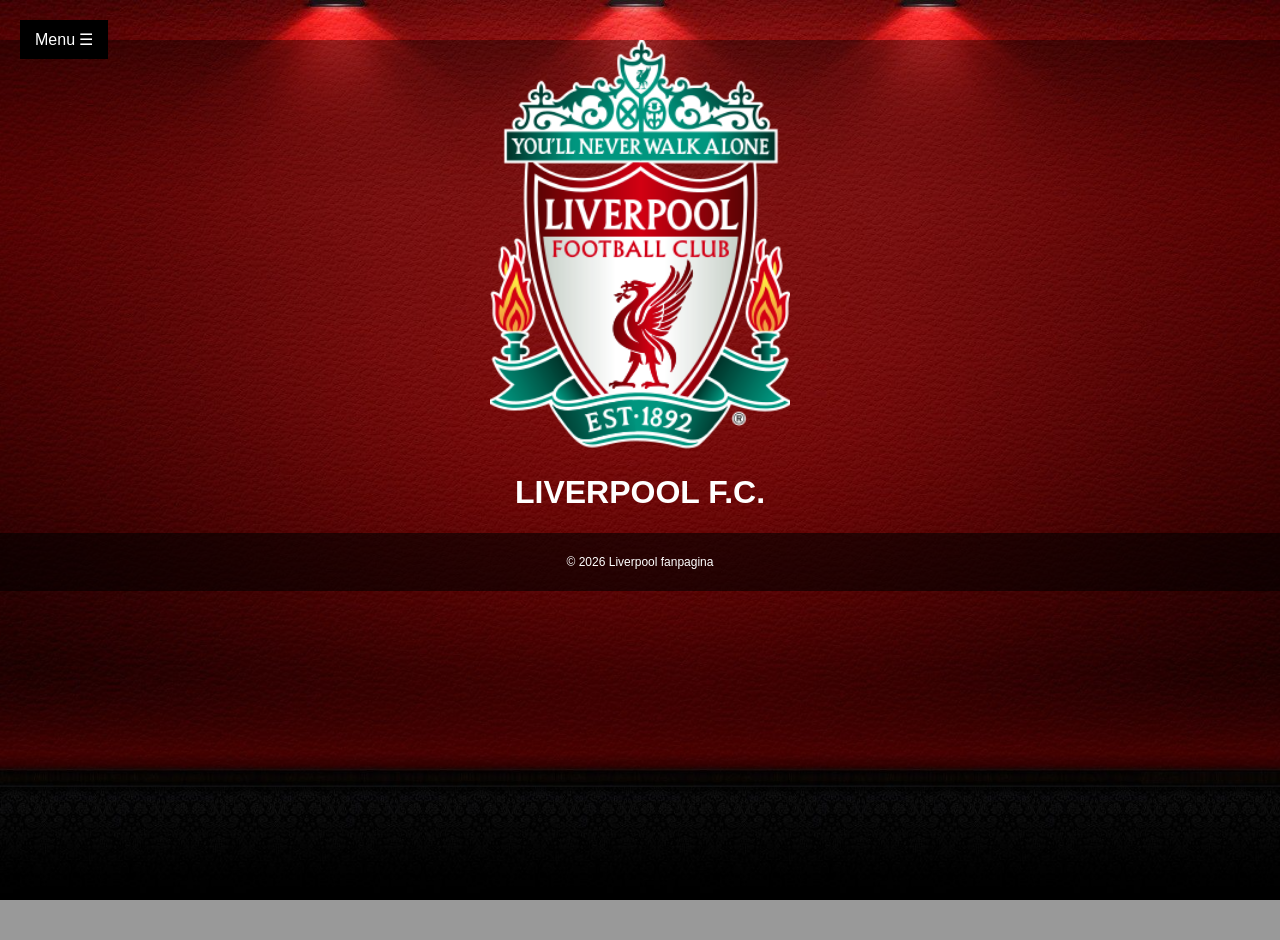
<file: index.html>
<!DOCTYPE html>
<html lang="nl">
<head>
    <meta charset="UTF-8">
    <title>liverpool home</title>
<link rel="stylesheet" href="style.css">
    
</head>

<body>

    <div class="overlay">


        <nav>
            <div class="menu">
                <button>Menu ☰</button>
                <div class="menu-content">
                    <a href="liv_gs.html">Geschiedenis</a>
                    <a href="liv_spelers.html">Spelers</a>
                    <a href="Liv_stadion.html">Stadion</a>
                    <a href="liv_contact.html">Contact</a>
                </div>
            </div>
        </nav>

       
        <header class="header">
            <img src="afb/liver.png" alt="Liverpool logo">
            <h1>LIVERPOOL F.C.</h1>
        </header>

       
        <main>
            
        </main>

      
        <footer>
            <p>© 2026 Liverpool fanpagina</p>
        </footer>

    </div>

</body>
</html>
</file>
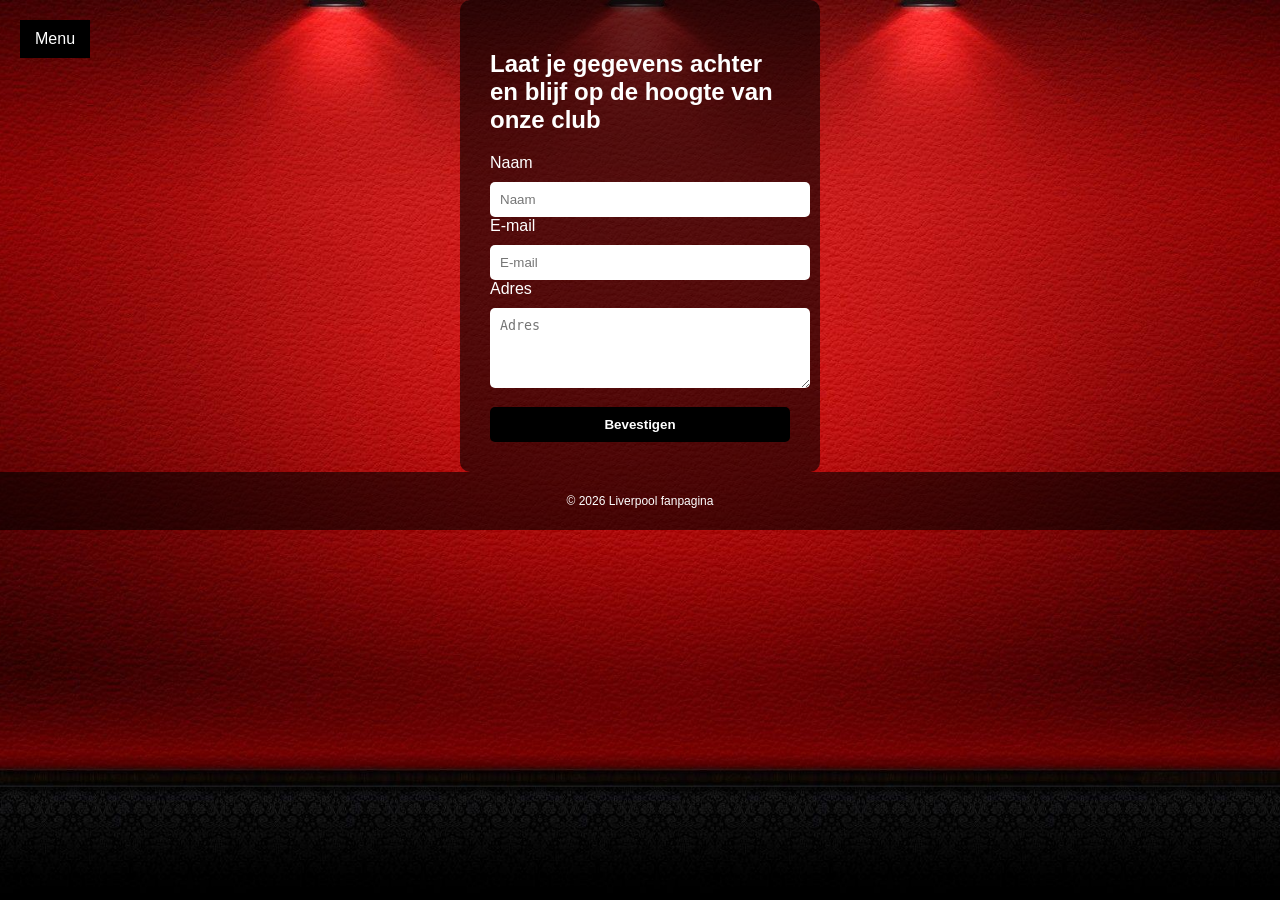
<file: liv_contact.html>
<!DOCTYPE html>
<html lang="nl">
<head>
    <meta charset="UTF-8">
    <title>Contact</title>
<link rel="stylesheet" href="style.css">



</head>

<body>


<nav>
<div class="menu">
    <button>Menu</button>
    <div class="dropdown">
        <a href="index.html">Home</a>
        <a href="liv_spelers.html">Spelers</a>
        <a href="liv_stadion.html">Stadion</a>
        <a href="liv_gs.html">Geschiedenis</a>
    </div>
</div>
</nav>


<main>
<section class="formulier">
    <h2>Laat je gegevens achter en blijf op de hoogte van onze club</h2>

    <form>
        <label>Naam</label>
        <input type="text" placeholder="Naam" required>

        <label>E-mail</label>
        <input type="email" placeholder="E-mail" required>

        <label>Adres</label>
        <textarea placeholder="Adres" rows="4"></textarea>

        <button type="submit">Bevestigen</button>
    </form>
</section>
</main>


<footer>
    <p>© 2026 Liverpool fanpagina</p>
</footer>

</body>
</html>
</file>
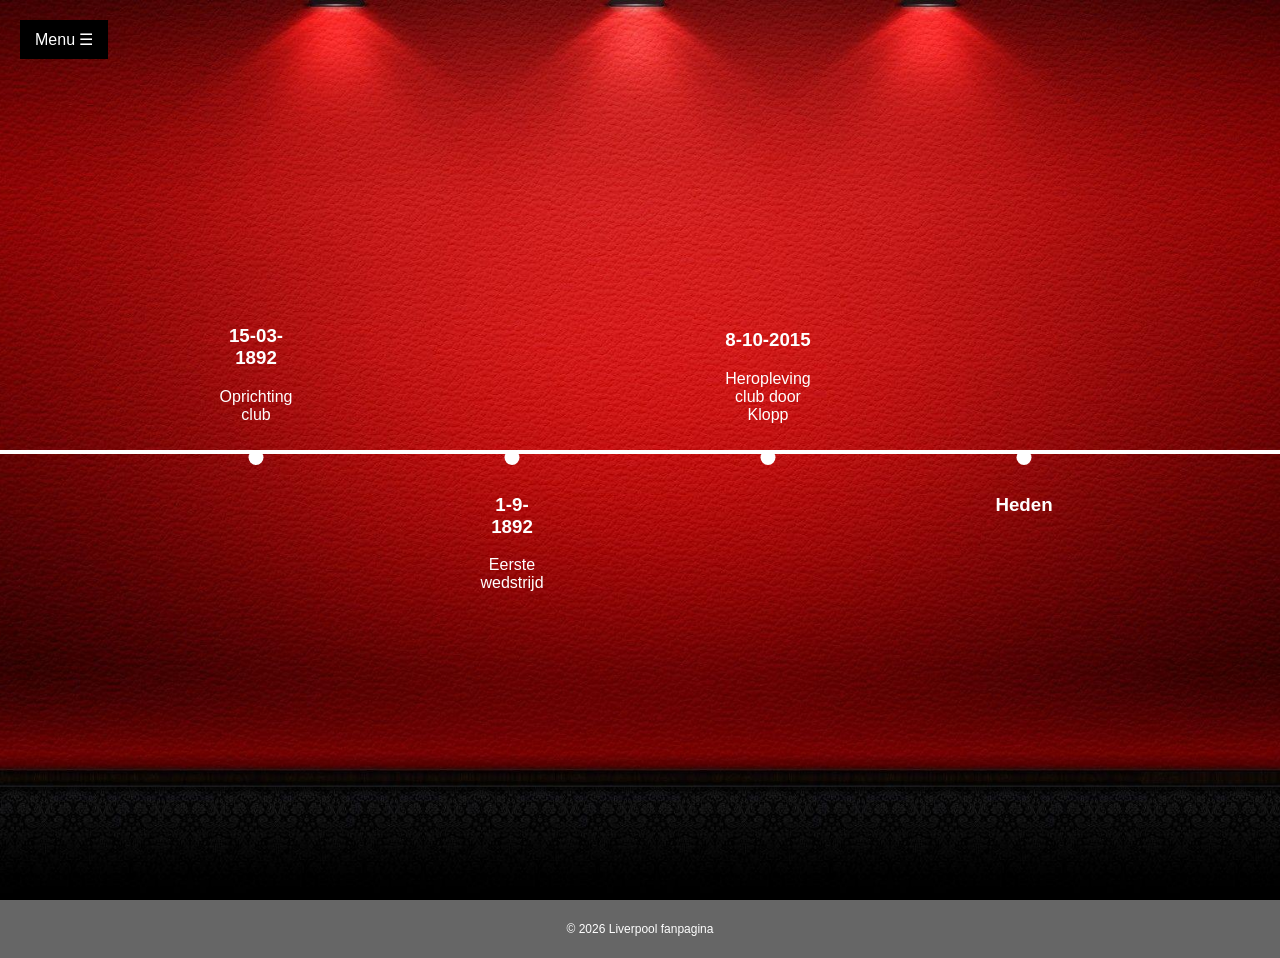
<file: liv_gs.html>
<!DOCTYPE html>
<html lang="nl">
<head>

    <meta charset="UTF-8">
    <title>geschiedenis</title>
<link rel="stylesheet" href="style.css">
    
    
</head>

<body>

 
    <nav>
        <div class="menu">
            <button>Menu ☰</button>
            <div class="menu-content">
                <a href="index.html">Home</a>
                <a href="liv_spelers.html">Spelers</a>
                <a href="liv_stadion.html">Stadion</a>
                <a href="liv_contact.html">Contact</a>
            </div>
        </div>
    </nav>

   
    <main>
        <div class="timeline">
            <div class="lijn"></div>

            <div class="event boven" style="left: 20%;">
                <div class="dot"></div>
                <div class="content">
                    <h3>15-03-1892</h3>
                    <p>Oprichting club</p>
                </div>
            </div>

            <div class="event onder" style="left: 40%;">
                <div class="dot"></div>
                <div class="content">
                    <h3>1-9-1892</h3>
                    <p>Eerste wedstrijd</p>
                </div>
            </div>

            <div class="event boven" style="left: 60%;">
                <div class="dot"></div>
                <div class="content">
                    <h3>8-10-2015</h3>
                    <p>Heropleving club door Klopp</p>
                </div>
            </div>

            <div class="event onder" style="left: 80%;">
                <div class="dot"></div>
                <div class="content">
                    <h3>Heden</h3>
                    <p></p>
                </div>
            </div>

        </div>
    </main>

    <footer>
        <p>© 2026 Liverpool fanpagina</p>
    </footer>

</body>
</html>
</file>
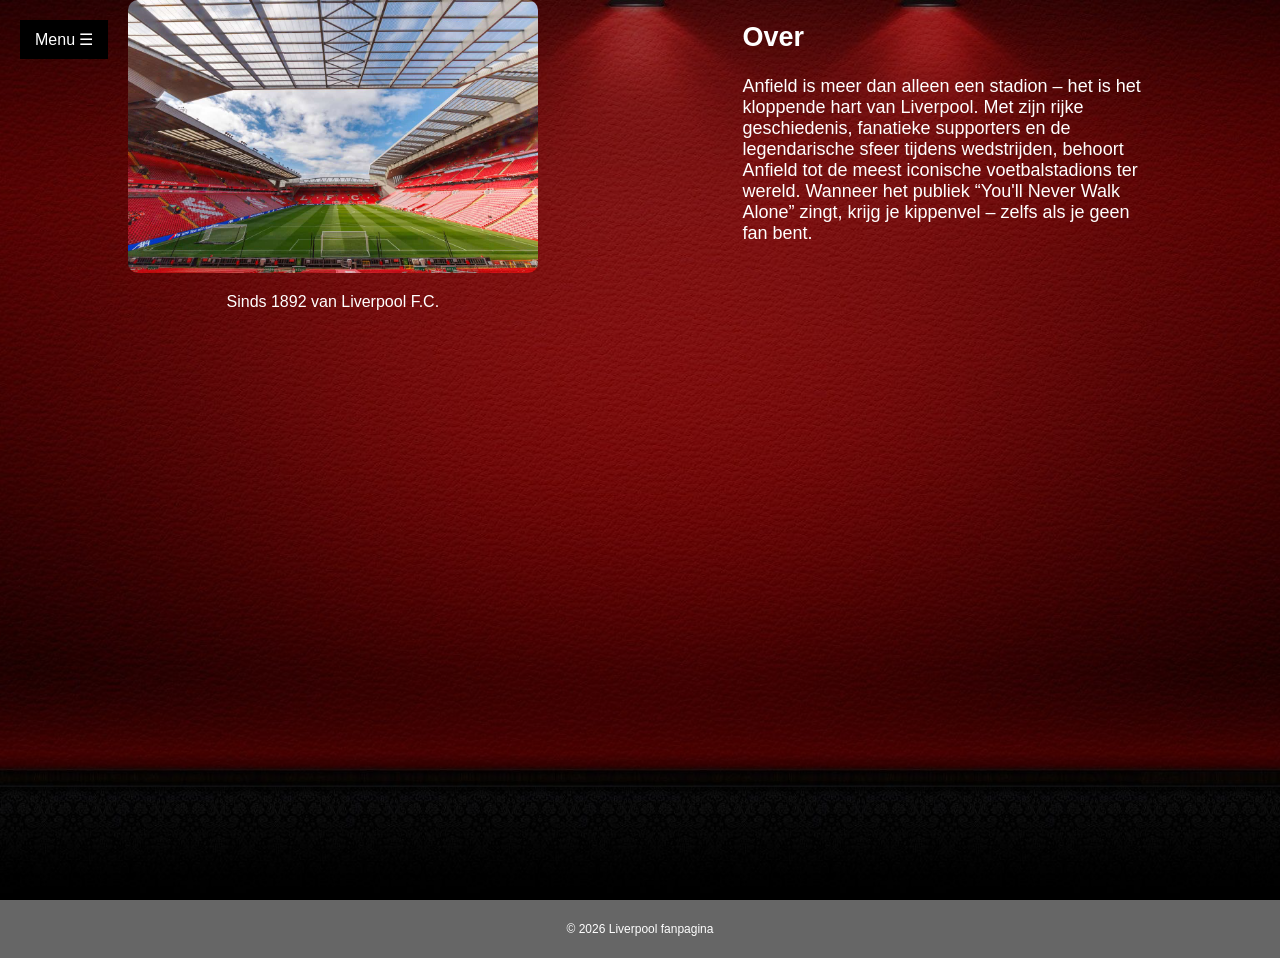
<file: liv_stadion.html>
<!DOCTYPE html>
<html lang="nl">
<head>
    <meta charset="UTF-8">
    <title>Stadion</title>
<link rel="stylesheet" href="style.css">
   
</head>

<body>

   
    <nav>
        <div class="menu">
            <button>Menu ☰</button>
            <div class="menu-content">
                <a href="index.html">Home</a>
                <a href="liv_gs.html">Geschiedenis</a>
                <a href="liv_spelers.html">Spelers</a>
                <a href="liv_contact.html">Contact</a>
            </div>
        </div>
    </nav>

    
    <main>
        <section class="overlay">
            <div class="container">

                <div class="middle">
                    <img src="afb/anfield.jpg" alt="Anfield stadion">
                    <p>Sinds 1892 van Liverpool F.C.</p>
                </div>

                <div class="right">
                    <h2>Over</h2>
                    <p>
                        Anfield is meer dan alleen een stadion – het is het kloppende hart van Liverpool.
                        Met zijn rijke geschiedenis, fanatieke supporters en de legendarische sfeer tijdens wedstrijden,
                        behoort Anfield tot de meest iconische voetbalstadions ter wereld.
                        Wanneer het publiek “You'll Never Walk Alone” zingt, krijg je kippenvel – zelfs als je geen fan bent.
                    </p>
                </div>

            </div>
        </section>
    </main>


    <footer>
        <p>© 2026 Liverpool fanpagina</p>
    </footer>

</body>
</html>
</file>
<file: style.css>
body {
    margin: 0;
    font-family: Arial, sans-serif;

    background-image: url("afb/achtergrond.jpg");
    background-size: cover;
    background-position: center;
    background-repeat: no-repeat;

    color: white;
}


.menu {
    position: absolute;
    top: 20px;
    left: 20px;
    z-index: 999;
}

.menu button {
    background-color: black;
    color: white;
    padding: 10px 15px;
    border: none;
    cursor: pointer;
    font-size: 16px;
}

.menu-content,
.dropdown {
    display: none;
    position: absolute;
    background-color: white;
    min-width: 150px;
}

.menu-content a,
.dropdown a {
    color: black;
    padding: 10px;
    display: block;
    text-decoration: none;
}

.menu-content a:hover,
.dropdown a:hover {
    background-color: lightgray;
}


.menu:hover .menu-content,
.menu:hover .dropdown {
    display: block;
}


.overlay {
    background-color: rgba(0, 0, 0, 0.4);
    min-height: 100vh;
}


.header {
    margin-top: 40px;
    text-align: center;
}

.header img {
    width: 300px;
}

.header h1 {
    margin-top: 20px;
}


.timeline {
    position: relative;
    width: 100%;
    height: 100vh;
}

.lijn {
    position: absolute;
    top: 50%;
    width: 100%;
    height: 4px;
    background-color: white;
}

.event {
    position: absolute;
    top: 50%;
    transform: translateX(-50%);
    text-align: center;
}

.dot {
    width: 15px;
    height: 15px;
    background-color: white;
    border-radius: 50%;
    margin: 0 auto;
}

.boven .content {
    position: absolute;
    bottom: 25px;
    left: 50%;
    transform: translateX(-50%);
}

.onder .content {
    position: absolute;
    top: 25px;
    left: 50%;
    transform: translateX(-50%);
}


.container {
    display: flex;
    justify-content: space-between;
    gap: 20px;
    flex-wrap: wrap;
}

.card {
    background-color: rgba(0, 0, 0, 0.6);
    width: 22%;
    min-width: 200px;
    padding: 15px;
    text-align: center;
    border-radius: 10px;
}

.card img {
    width: 100%;
    height: 220px;
    object-fit: cover;
    border-radius: 10px;
}


.container {
    width: 80%;
    margin: auto;
}

.middle {
    width: 40%;
    text-align: center;
}

.middle img {
    width: 100%;
    border-radius: 10px;
}

.right {
    width: 40%;
    font-size: 18px;
}


.formulier {
    background-color: rgba(0, 0, 0, 0.6);
    padding: 30px;
    border-radius: 10px;
    color: white;
    width: 300px;
    margin: auto;
}

.formulier input,
.formulier textarea {
    width: 100%;
    padding: 10px;
    margin-top: 10px;
    border: none;
    border-radius: 5px;
}

.formulier button {
    width: 100%;
    padding: 10px;
    margin-top: 15px;
    border: none;
    border-radius: 5px;
    background-color: black;
    color: white;
    font-weight: bold;
    cursor: pointer;
}

.formulier button:hover {
    background-color: #333;
}


footer {
    text-align: center;
    font-size: 12px;
    padding: 10px;
}


@media (max-width: 900px) {
    .card {
        width: 45%;
    }
}

@media (max-width: 500px) {
    .card {
        width: 100%;
    }
}
.special-players {
    position: absolute;
    bottom: 20px;
    right: 20px;
    color: white;
    background-color: rgba(0,0,0,0.5); 
	
    padding: 10px;
    border-radius: 5px;
    z-index: 10; ]/
}

.special-players ul {
    margin: 0;
    padding-left: 20px;
}

.special-players li {
    margin-bottom: 5px;
}body, html {
    margin: 0;
    padding: 0;
    height: 100%;
}

footer {
    background-color: rgba(0,0,0,0.6); 
    color: white;
    text-align: center;
    font-size: 12px;
    padding: 10px;
}
</file>
